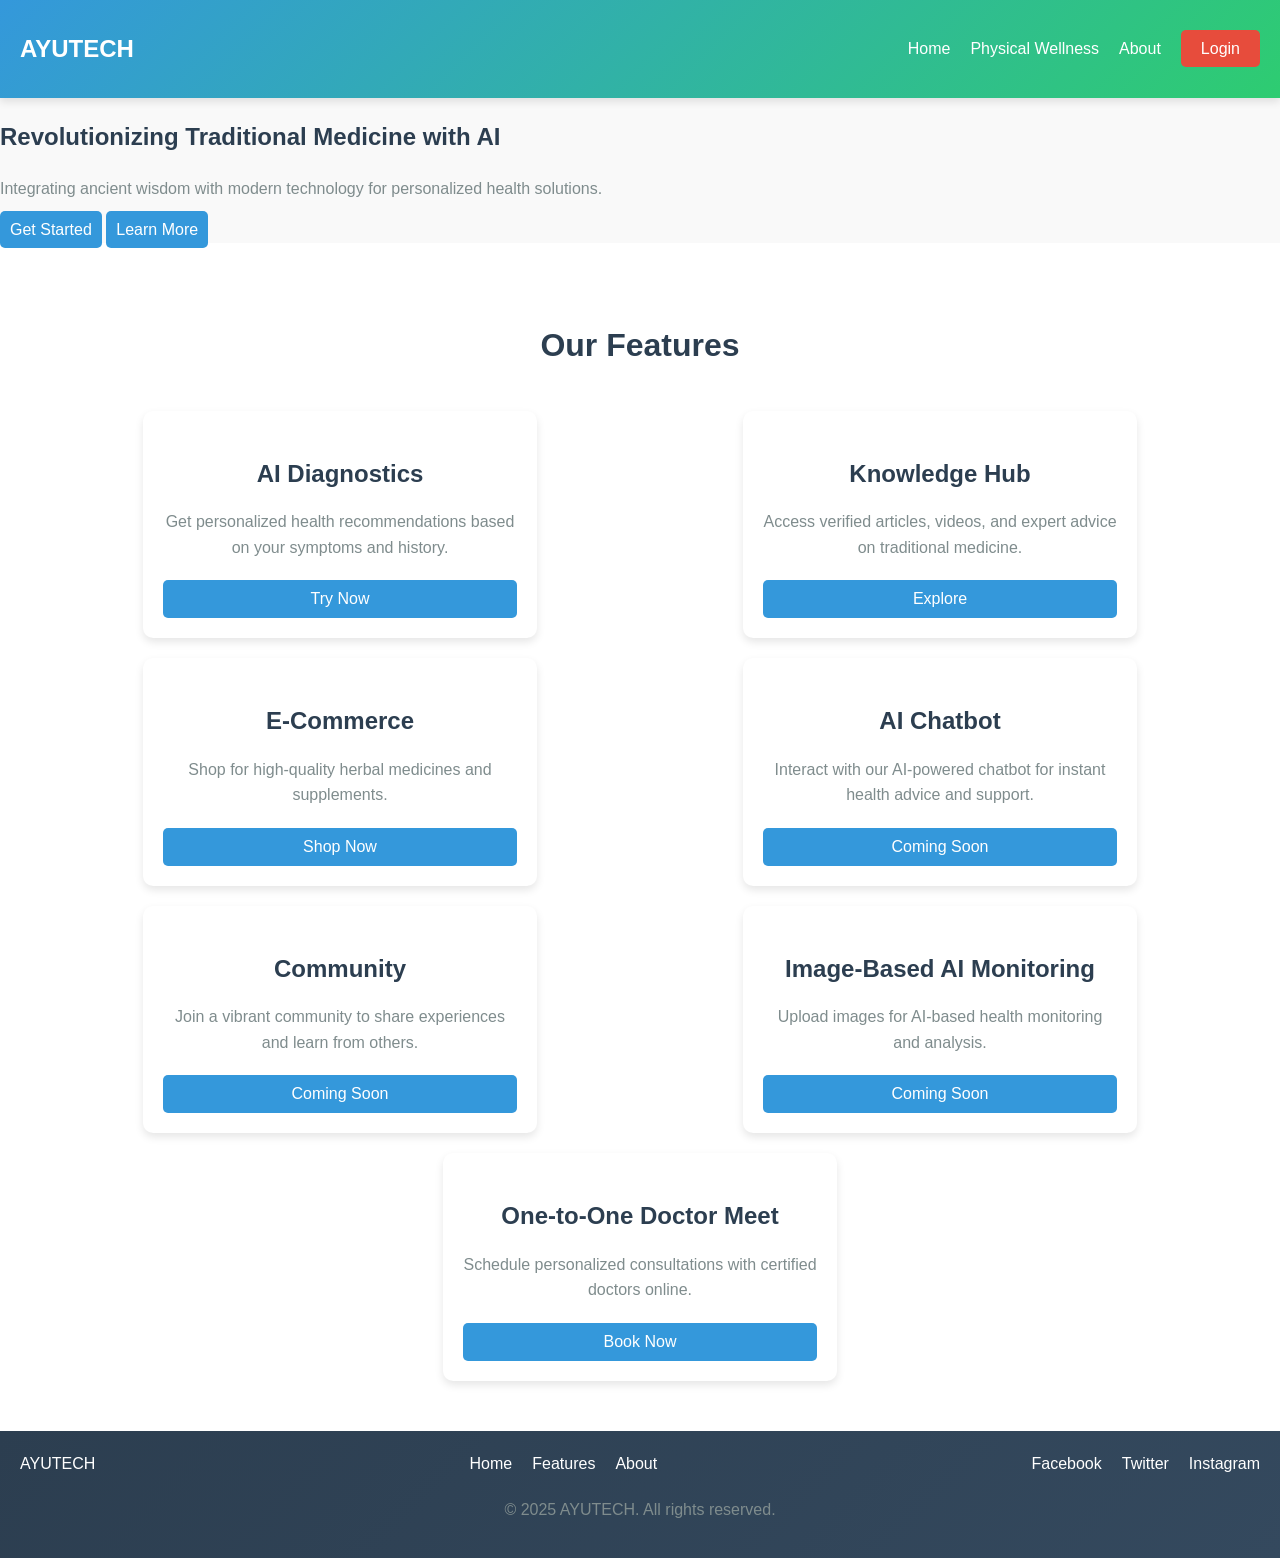
<file: index.html>
<!DOCTYPE html>
<html lang="en">
<head>
  <meta charset="UTF-8">
  <meta name="viewport" content="width=device-width, initial-scale=1.0">
  <title>AYUTech - Home</title>
  <link rel="stylesheet" href="styles.css">
</head>
<body>
  <!-- Navbar -->
  <nav class="navbar">
    <div class="logo">AYUTECH</div>
    <ul class="nav-links">
      <li><a href="#home">Home</a></li>
      <li><a href="yoga.html">Physical Wellness</a></li>
      <li><a href="#about">About</a></li>
      <li><a href="login.html" class="cta-button">Login</a></li>
    </ul>
  </nav>

  <!-- Hero Section -->
  <section id="home" class="hero">
    <div class="hero-content">
      <h1>Revolutionizing Traditional Medicine with AI</h1>
      <p>Integrating ancient wisdom with modern technology for personalized health solutions.</p>
      <div class="hero-buttons">
        <a href="signup.html" class="cta-button">Get Started</a>
        <a href="#features" class="cta-button secondary">Learn More</a>
      </div>
    </div>
  </section>

  <!-- Features Section -->
  <section id="features" class="features">
    <h2>Our Features</h2>
    <div class="feature-cards">
      <div class="feature-card">
        <h3>AI Diagnostics</h3>
        <p>Get personalized health recommendations based on your symptoms and history.</p>
        <a href="/prerec.html">
          <button class="cta-button">Try Now</button>
        </a>
      </div>
      <div class="feature-card">
        <h3>Knowledge Hub</h3>
        <p>Access verified articles, videos, and expert advice on traditional medicine.</p>
        <a href="/blog.html">
          <button class="cta-button">Explore</button>
        </a>
      </div>
      <div class="feature-card">
        <h3>E-Commerce</h3>
        <p>Shop for high-quality herbal medicines and supplements.</p>
        <a href="/ecom.html">
          <button class="cta-button">Shop Now</button>
        </a>
      </div>
      <div class="feature-card">
        <h3>AI Chatbot</h3>
        <p>Interact with our AI-powered chatbot for instant health advice and support.</p>
        <a href="">
          <button class="cta-button">Coming Soon</button>
        </a>
      </div>
      <div class="feature-card">
        <h3>Community</h3>
        <p>Join a vibrant community to share experiences and learn from others.</p>
        <a href="">
          <button class="cta-button">Coming Soon</button>
        </a>
      </div>
      <div class="feature-card">
        <h3>Image-Based AI Monitoring</h3>
        <p>Upload images for AI-based health monitoring and analysis.</p>
        <a href="">
          <button class="cta-button">Coming Soon</button>
        </a>
      </div>
      <!-- New Feature Card: One-to-One Doctor Meet -->
      <div class="feature-card">
        <h3>One-to-One Doctor Meet</h3>
        <p>Schedule personalized consultations with certified doctors online.</p>
        <a href="/doctor.html">
          <button class="cta-button">Book Now</button>
        </a>
      </div>
    </div>
  </section>

  <!-- Footer -->
  <footer>
    <div class="footer-content">
      <div class="footer-logo">AYUTECH</div>
      <div class="footer-links">
        <a href="#home">Home</a>
        <a href="#features">Features</a>
        <a href="#about">About</a>
      </div>
      <div class="footer-social">
        <a href="#">Facebook</a>
        <a href="#">Twitter</a>
        <a href="#">Instagram</a>
      </div>
    </div>
    <p>&copy; 2025 AYUTECH. All rights reserved.</p>
  </footer>

  <script src="script.js"></script>
</body>
</html>
</file>
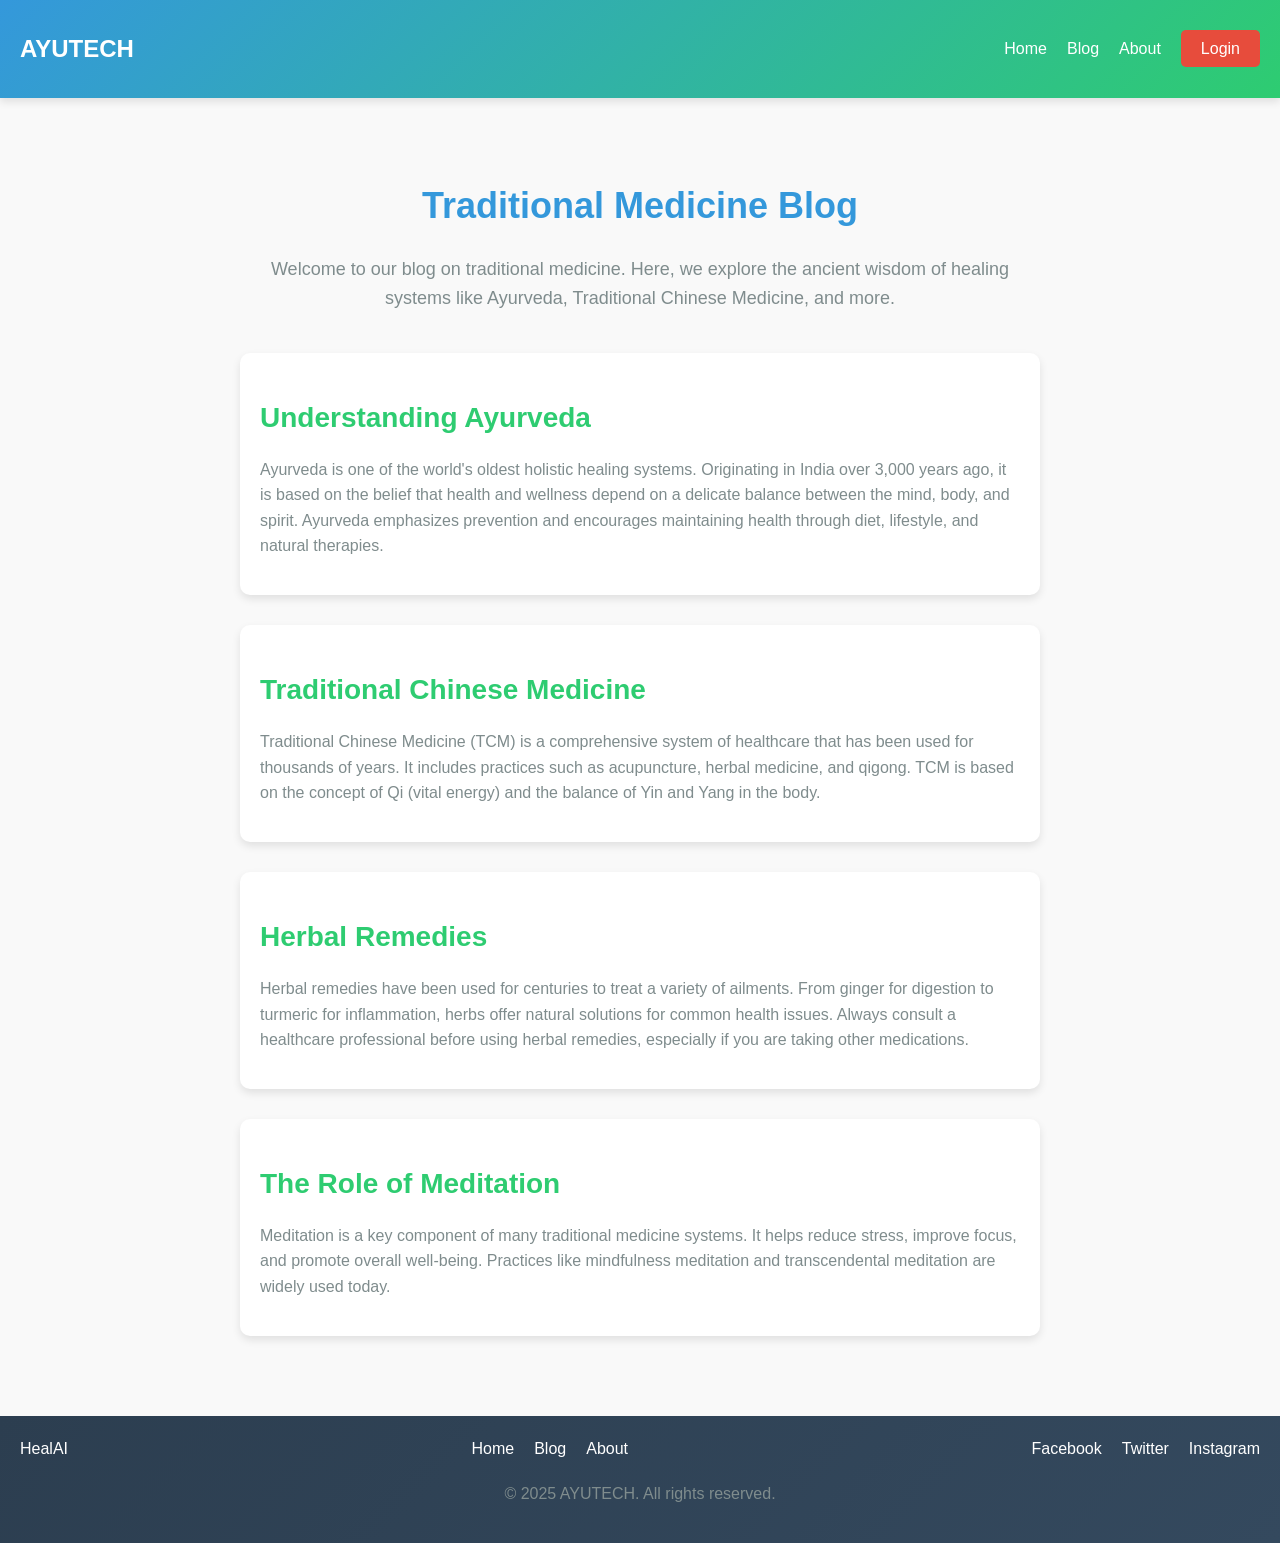
<file: blog.html>
<!DOCTYPE html>
<html lang="en">
<head>
  <meta charset="UTF-8">
  <meta name="viewport" content="width=device-width, initial-scale=1.0">
  <title>Traditional Medicine Blog - HealAI</title>
  <link rel="stylesheet" href="styles.css">
</head>
<body>
  <!-- Navbar -->
  <nav class="navbar">
    <div class="logo">AYUTECH</div>
    <ul class="nav-links">
      <li><a href="index.html">Home</a></li>
      <li><a href="blog.html">Blog</a></li>
      <li><a href="#about">About</a></li>
      <li><a href="login.html" class="cta-button">Login</a></li>
    </ul>
  </nav>

  <!-- Blog Content -->
  <section class="blog-content">
    <h1>Traditional Medicine Blog</h1>
    <p class="intro">Welcome to our blog on traditional medicine. Here, we explore the ancient wisdom of healing systems like Ayurveda, Traditional Chinese Medicine, and more.</p>

    <div class="blog-post">
      <h2>Understanding Ayurveda</h2>
      <p>Ayurveda is one of the world's oldest holistic healing systems. Originating in India over 3,000 years ago, it is based on the belief that health and wellness depend on a delicate balance between the mind, body, and spirit. Ayurveda emphasizes prevention and encourages maintaining health through diet, lifestyle, and natural therapies.</p>
    </div>

    <div class="blog-post">
      <h2>Traditional Chinese Medicine</h2>
      <p>Traditional Chinese Medicine (TCM) is a comprehensive system of healthcare that has been used for thousands of years. It includes practices such as acupuncture, herbal medicine, and qigong. TCM is based on the concept of Qi (vital energy) and the balance of Yin and Yang in the body.</p>
    </div>

    <div class="blog-post">
      <h2>Herbal Remedies</h2>
      <p>Herbal remedies have been used for centuries to treat a variety of ailments. From ginger for digestion to turmeric for inflammation, herbs offer natural solutions for common health issues. Always consult a healthcare professional before using herbal remedies, especially if you are taking other medications.</p>
    </div>

    <div class="blog-post">
      <h2>The Role of Meditation</h2>
      <p>Meditation is a key component of many traditional medicine systems. It helps reduce stress, improve focus, and promote overall well-being. Practices like mindfulness meditation and transcendental meditation are widely used today.</p>
    </div>
  </section>

  <!-- Footer -->
  <footer>
    <div class="footer-content">
      <div class="footer-logo">HealAI</div>
      <div class="footer-links">
        <a href="index.html">Home</a>
        <a href="blog.html">Blog</a>
        <a href="#about">About</a>
      </div>
      <div class="footer-social">
        <a href="#">Facebook</a>
        <a href="#">Twitter</a>
        <a href="#">Instagram</a>
      </div>
    </div>
    <p>&copy; 2025 AYUTECH. All rights reserved.</p>
  </footer>

  <script src="script.js"></script>
</body>
</html>
</file>
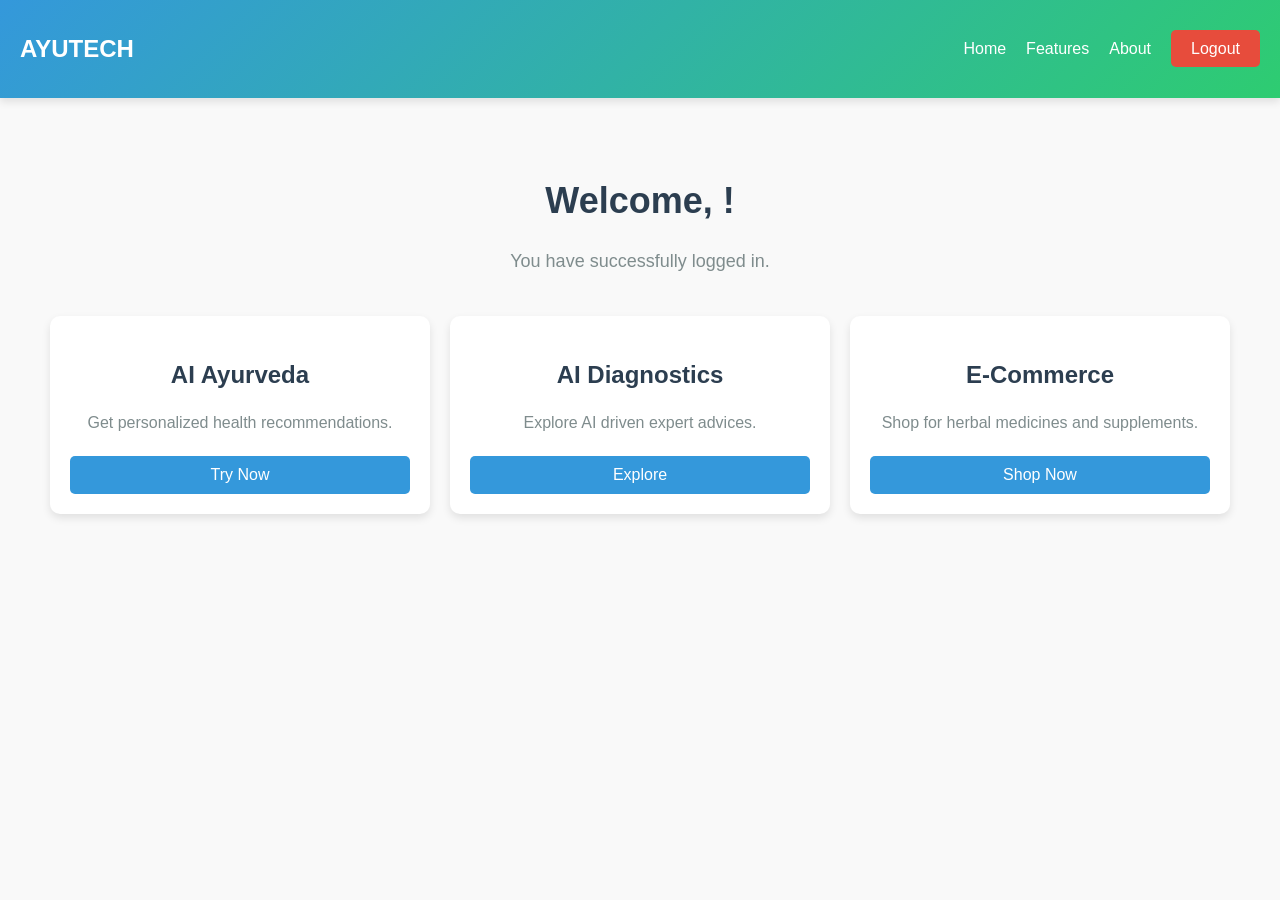
<file: dashboard.html>
<!DOCTYPE html>
<html lang="en">
<head>
  <meta charset="UTF-8">
  <meta name="viewport" content="width=device-width, initial-scale=1.0">
  <title>Dashboard - AYUTECH</title>
  <link rel="stylesheet" href="styles.css">
</head>
<body>
  <!-- Navbar -->
  <nav class="navbar">
    <div class="logo">AYUTECH</div>
    <ul class="nav-links">
      <li><a href="index.html">Home</a></li>
      <li><a href="#features">Features</a></li>
      <li><a href="#about">About</a></li>
      <li><a href="login.html" class="cta-button">Logout</a></li>
    </ul>
  </nav>

  <!-- Dashboard Content -->
  <div class="dashboard-container">
    <h1>Welcome, <span id="username"></span>!</h1>
    <p>You have successfully logged in.</p>

    <!-- Cards Section -->
    <div class="dashboard-cards">
      <div class="dashboard-card">
        <h2>AI Ayurveda</h2>
        <p>Get personalized health recommendations.</p>
        <a href="/prerec.html">
        <button class="cta-button">Try Now</button>
    </a>
      </div>
      <div class="dashboard-card">
        <h2>AI Diagnostics</h2>
        <p>Explore AI driven expert advices.</p>
        <a href="/dig.html">
        <button class="cta-button">Explore</button>
    </a>
      </div>
      <div class="dashboard-card">
        <h2>E-Commerce</h2>
        <p>Shop for herbal medicines and supplements.</p>
        <a href="ecom.html">
        <button class="cta-button">Shop Now</button>
        </a>
      </div>
    </div>
  </div>

  <script src="script.js"></script>
</body>
</html>
</file>
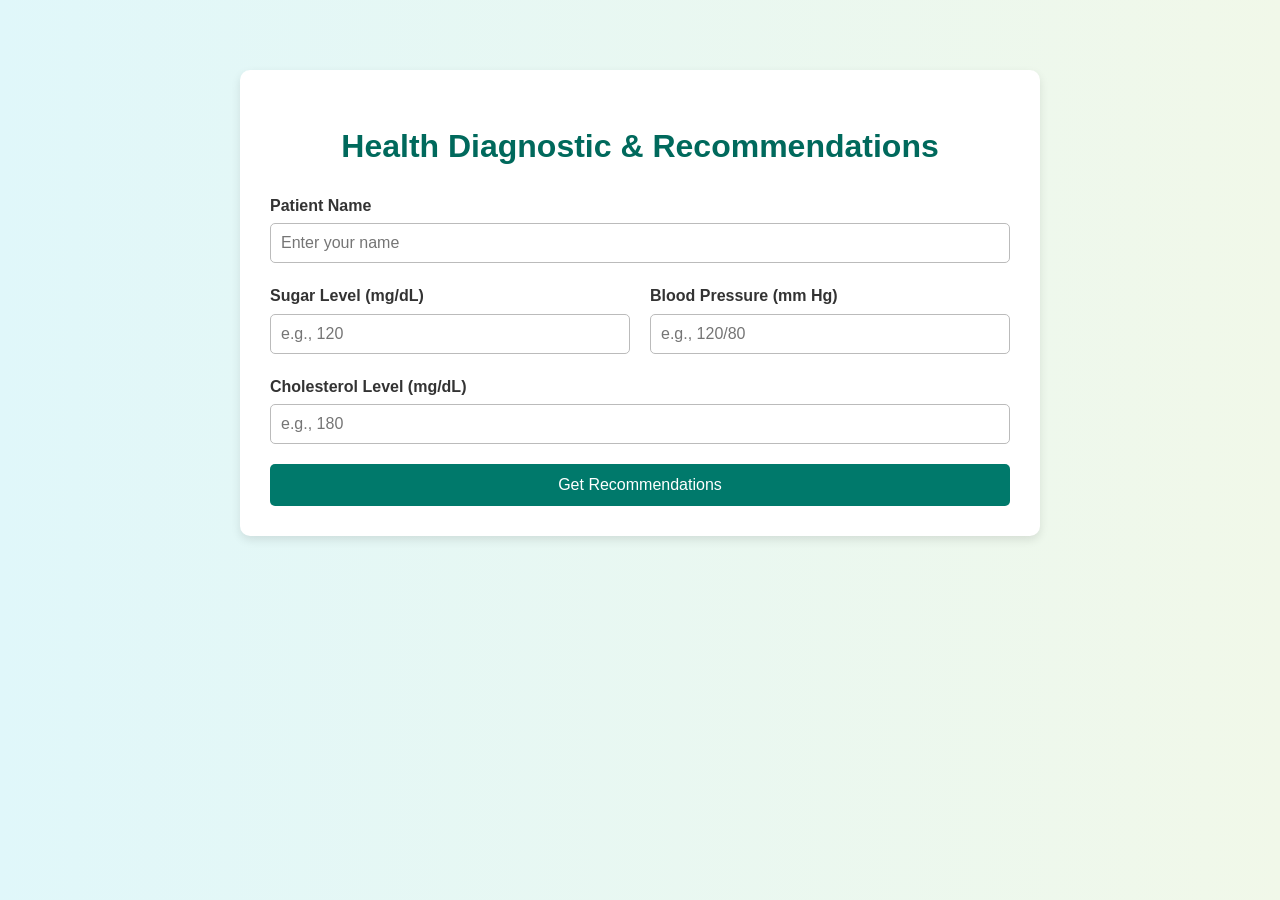
<file: dig.html>
<!DOCTYPE html>
<html lang="en">
<head>
  <meta charset="UTF-8" />
  <meta name="viewport" content="width=device-width, initial-scale=1.0" />  
  <title>Health Diagnostic & Recommendations</title>
  <link rel="stylesheet" href="style6.css">
</head>
<body>
  <div class="container">
    <h1>Health Diagnostic & Recommendations</h1>
    <form id="diagnosticForm">
      <div class="form-group full-width">
        <label for="name">Patient Name</label>
        <input type="text" id="name" placeholder="Enter your name" required />
      </div>
      
      <div class="form-group">
        <label for="sugar">Sugar Level (mg/dL)</label>
        <input type="number" id="sugar" placeholder="e.g., 120" required />
      </div>
      
      <div class="form-group">
        <label for="bloodPressure">Blood Pressure (mm Hg)</label>
        <input type="text" id="bloodPressure" placeholder="e.g., 120/80" required />
      </div>
      
      <div class="form-group">
        <label for="cholesterol">Cholesterol Level (mg/dL)</label>
        <input type="number" id="cholesterol" placeholder="e.g., 180" required />
      </div>
      
      <!-- Additional diagnostic fields can be added here -->

      <div class="form-group full-width form-center">
        <button type="submit">Get Recommendations</button>
      </div>
    </form>
    
    <div id="recommendationOutput">
      <!-- Recommendations will be shown here -->
    </div>
  </div>
  
  <script src="/dig.js"></script>
</body>
</html>
</file>
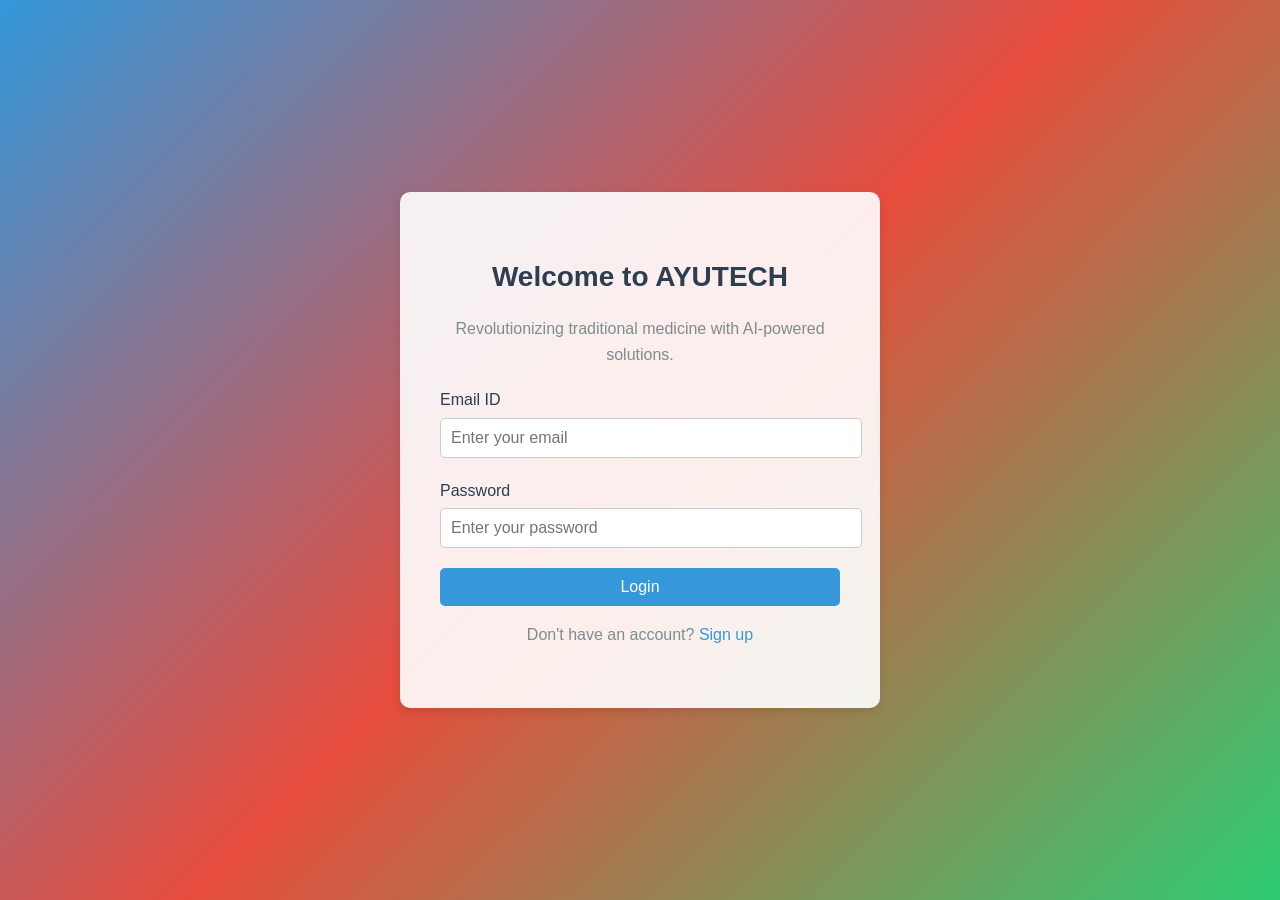
<file: login.html>
<!DOCTYPE html>
<html lang="en">
<head>
  <meta charset="UTF-8">
  <meta name="viewport" content="width=device-width, initial-scale=1.0">
  <title>Login - AYUTECH</title>
  <link rel="stylesheet" href="styles.css">
</head>
<body class="login-page">
  <!-- Background Animation -->
  <div class="background-animation"></div>

  <!-- Centered Login Form -->
  <div class="login-container">
    <h2>Welcome to AYUTECH</h2>
    <p>Revolutionizing traditional medicine with AI-powered solutions.</p>
    <form id="loginForm">
      <div class="input-group">
        <label for="email">Email ID</label>
        <input type="email" id="email" name="email" required placeholder="Enter your email">
      </div>
      <div class="input-group">
        <label for="password">Password</label>
        <input type="password" id="password" name="password" required placeholder="Enter your password">
      </div>
      <button type="submit" class="cta-button">Login</button>
    </form>
    <p>Don't have an account? <a href="signup.html">Sign up</a></p>
  </div>

  <script src="script.js"></script>
</body>
</html>
</file>
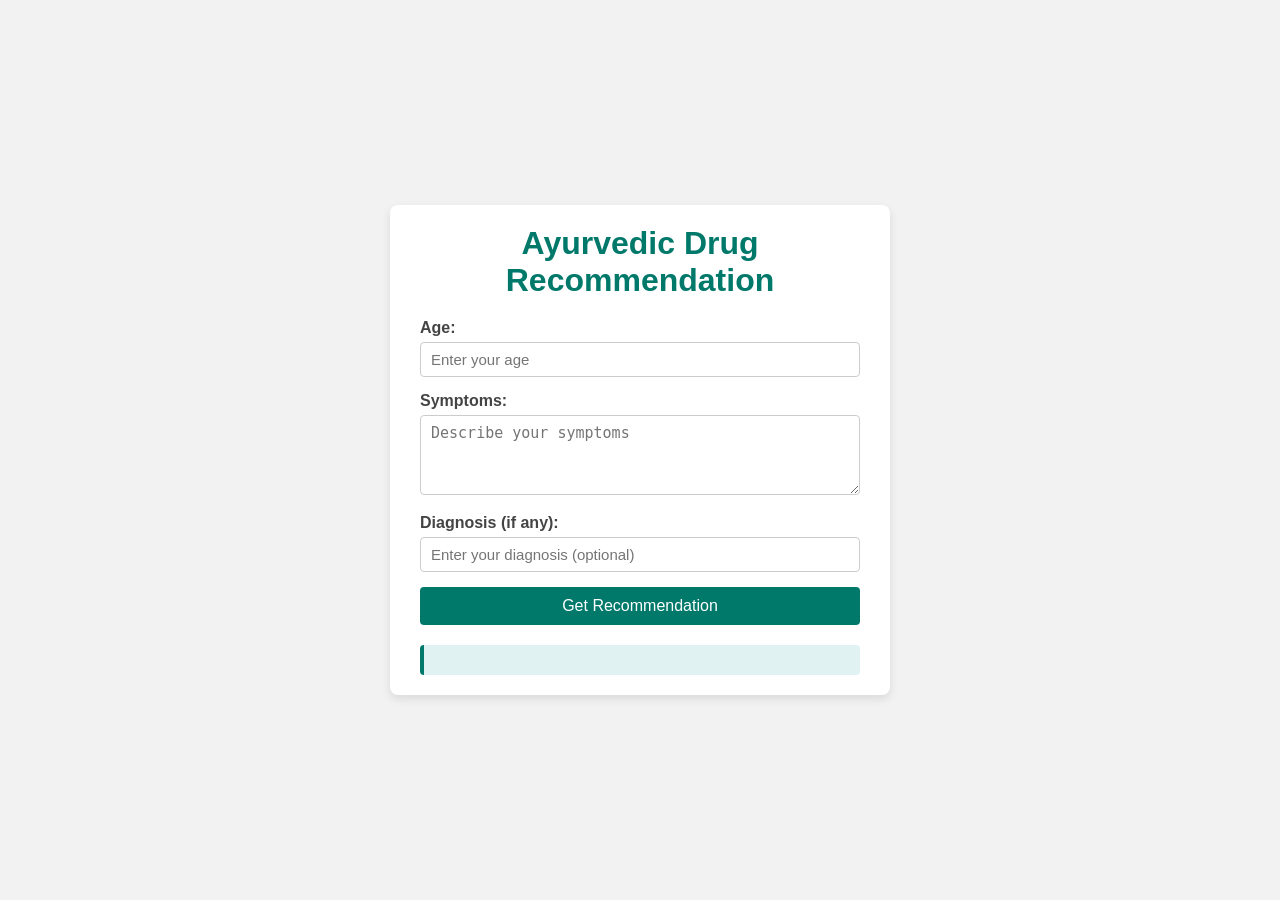
<file: prerec.html>
<!DOCTYPE html>
<html lang="en">
<head>
  <meta charset="UTF-8" />
  <meta name="viewport" content="width=device-width, initial-scale=1.0" />
  <title>Ayurvedic Drug Recommendation</title>
  <link rel="stylesheet" href="style5.css" />
</head>
<body>
  <div class="container">
    <h1>Ayurvedic Drug Recommendation</h1>
    <form id="ayurvedaForm">
      <div class="form-group">
        <label for="age">Age:</label>
        <input type="number" id="age" name="age" placeholder="Enter your age" required>
      </div>
      <div class="form-group">
        <label for="symptoms">Symptoms:</label>
        <textarea id="symptoms" name="symptoms" placeholder="Describe your symptoms" required></textarea>
      </div>
      <div class="form-group">
        <label for="diagnosis">Diagnosis (if any):</label>
        <input type="text" id="diagnosis" name="diagnosis" placeholder="Enter your diagnosis (optional)">
      </div>
      <button type="submit">Get Recommendation</button>
    </form>
    <div id="recommendationOutput" class="output"></div>
  </div>
  <script src="/prerec.js"></script>
</body>
</html>
</file>
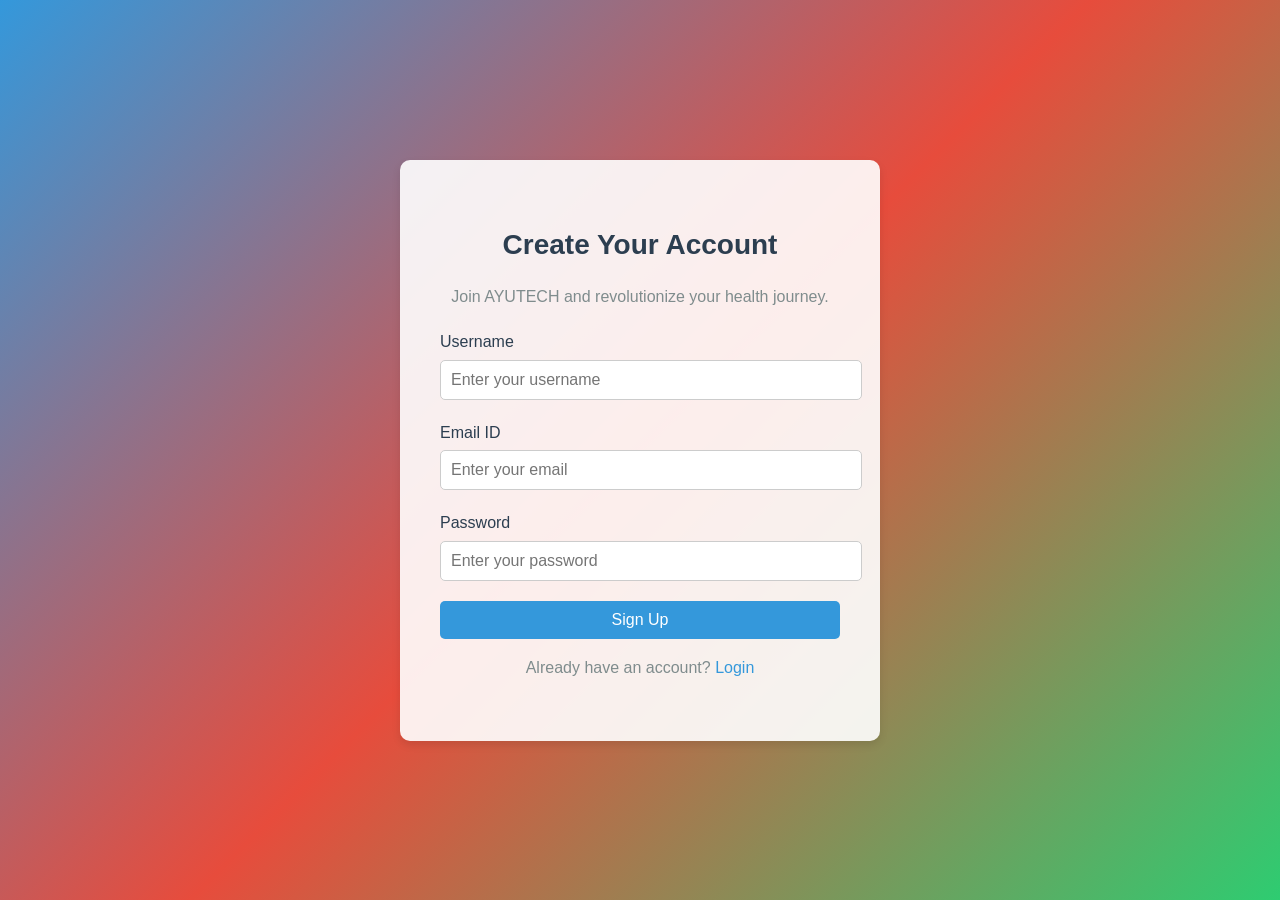
<file: signup.html>
<!DOCTYPE html>
<html lang="en">
<head>
  <meta charset="UTF-8">
  <meta name="viewport" content="width=device-width, initial-scale=1.0">
  <title>Sign Up - HealAI</title>
  <link rel="stylesheet" href="styles.css">
</head>
<body class="signup-page">
  <!-- Background Animation -->
  <div class="background-animation"></div>

  <!-- Centered Signup Form -->
  <div class="signup-container">
    <h2>Create Your Account</h2>
    <p>Join AYUTECH and revolutionize your health journey.</p>
    <form id="signupForm">
      <div class="input-group">
        <label for="username">Username</label>
        <input type="text" id="username" name="username" required placeholder="Enter your username">
      </div>
      <div class="input-group">
        <label for="email">Email ID</label>
        <input type="email" id="email" name="email" required placeholder="Enter your email">
      </div>
      <div class="input-group">
        <label for="password">Password</label>
        <input type="password" id="password" name="password" required placeholder="Enter your password">
      </div>
      <button type="submit" class="cta-button">Sign Up</button>
    </form>
    <p>Already have an account? <a href="login.html">Login</a></p>
  </div>

  <script src="script.js"></script>
</body>
</html>
</file>
<file: styles.css>
/* Features Section */
.features {
  padding: 50px;
  text-align: center;
  background: #fff;
}

.features h2 {
  font-size: 32px;
  margin-bottom: 40px;
}

.feature-cards {
  display: flex;
  justify-content: space-around;
  flex-wrap: wrap; /* Allow wrapping for responsiveness */
  gap: 20px;
}

.feature-card {
  background: #fff;
  padding: 20px;
  border-radius: 10px;
  box-shadow: 0 4px 8px rgba(0, 0, 0, 0.1);
  width: 30%;
  transition: transform 0.3s ease, box-shadow 0.3s ease;
}

.feature-card:hover {
  transform: translateY(-10px);
  box-shadow: 0 8px 16px rgba(0, 0, 0, 0.2);
}

.feature-card h3 {
  font-size: 24px;
  margin-bottom: 10px;
}

.feature-card p {
  font-size: 16px;
  margin-bottom: 20px;
}

.feature-card .cta-button {
  background: #3498db;
  color: #fff;
  padding: 10px 20px;
  border: none;
  border-radius: 5px;
  font-size: 16px;
  cursor: pointer;
  transition: background 0.3s ease;
}

.feature-card .cta-button:hover {
  background: #2980b9;
}

/* Responsive Design */
@media (max-width: 768px) {
  .feature-card {
    width: 45%; /* 2 cards per row on smaller screens */
  }
}

@media (max-width: 480px) {
  .feature-card {
    width: 100%; /* 1 card per row on mobile */
  }
}

/* Login and Signup Page Styles */
.login-page, .signup-page {
  display: flex;
  justify-content: center;
  align-items: center;
  height: 100vh;
  background: linear-gradient(135deg, #f5f7fa, #c3cfe2);
}

.background-animation {
  position: absolute;
  top: 0;
  left: 0;
  width: 100%;
  height: 100%;
  background: linear-gradient(135deg, #3498db, #e74c3c, #2ecc71);
  z-index: -1;
  animation: gradientShift 10s infinite alternate;
}

.login-container, .signup-container {
  background: rgba(255, 255, 255, 0.9);
  padding: 40px;
  border-radius: 10px;
  box-shadow: 0 4px 8px rgba(0, 0, 0, 0.1);
  text-align: center;
  max-width: 400px;
  width: 100%;
  animation: fadeIn 1s ease-in-out;
}

.login-container h2, .signup-container h2 {
  font-size: 28px;
  color: #2c3e50;
  margin-bottom: 10px;
  animation: colorChange 5s infinite alternate;
}

.login-container p, .signup-container p {
  font-size: 16px;
  color: #7f8c8d;
  margin-bottom: 20px;
}

.input-group {
  margin-bottom: 20px;
  text-align: left;
}

.input-group label {
  display: block;
  margin-bottom: 5px;
  color: #2c3e50;
}

.input-group input {
  width: 100%;
  padding: 10px;
  border: 1px solid #ccc;
  border-radius: 5px;
  font-size: 16px;
  transition: border-color 0.3s ease, box-shadow 0.3s ease;
}

.input-group input:focus {
  border-color: #3498db;
  box-shadow: 0 0 8px rgba(52, 152, 219, 0.5);
}

.cta-button {
  width: 100%;
  padding: 10px;
  background: #3498db;
  color: #fff;
  border: none;
  border-radius: 5px;
  font-size: 16px;
  cursor: pointer;
  transition: background 0.3s ease, transform 0.3s ease;
}

.cta-button:hover {
  background: #2980b9;
  transform: scale(1.05);
}

.login-container a, .signup-container a {
  color: #3498db;
  text-decoration: none;
  transition: color 0.3s ease;
}

.login-container a:hover, .signup-container a:hover {
  color: #e74c3c;
}

/* Dashboard Styles */
.dashboard-container {
  padding: 50px;
  text-align: center;
}

.dashboard-container h1 {
  font-size: 36px;
  color: #2c3e50;
  margin-bottom: 10px;
}

.dashboard-container p {
  font-size: 18px;
  color: #7f8c8d;
  margin-bottom: 40px;
}

.dashboard-cards {
  display: flex;
  justify-content: space-around;
  gap: 20px;
}

.dashboard-card {
  background: #fff;
  padding: 20px;
  border-radius: 10px;
  box-shadow: 0 4px 8px rgba(0, 0, 0, 0.1);
  width: 30%;
  transition: transform 0.3s ease, box-shadow 0.3s ease;
}

.dashboard-card:hover {
  transform: translateY(-10px);
  box-shadow: 0 8px 16px rgba(0, 0, 0, 0.2);
}

.dashboard-card h2 {
  font-size: 24px;
  color: #2c3e50;
  margin-bottom: 10px;
}

.dashboard-card p {
  font-size: 16px;
  color: #7f8c8d;
  margin-bottom: 20px;
}

.dashboard-card .cta-button {
  background: #3498db;
  color: #fff;
  padding: 10px 20px;
  border: none;
  border-radius: 5px;
  font-size: 16px;
  cursor: pointer;
  transition: background 0.3s ease;
}

.dashboard-card .cta-button:hover {
  background: #2980b9;
}

/* Animations */
@keyframes fadeIn {
  from {
    opacity: 0;
    transform: translateY(-20px);
  }
  to {
    opacity: 1;
    transform: translateY(0);
  }
}

@keyframes gradientShift {
  0% {
    background-position: 0% 50%;
  }
  50% {
    background-position: 100% 50%;
  }
  100% {
    background-position: 0% 50%;
  }
}

@keyframes colorChange {
  0% {
    color: #3498db;
  }
  50% {
    color: #e74c3c;
  }
  100% {
    color: #2ecc71;
  }
}
/* General Styles */
body {
  font-family: 'Arial', sans-serif;
  margin: 0;
  padding: 0;
  color: #333;
  background: #f9f9f9;
  line-height: 1.6;
}

h1, h2, h3 {
  color: #2c3e50;
}

p {
  color: #7f8c8d;
}

a {
  text-decoration: none;
  color: inherit;
}

/* Navbar */
.navbar {
  display: flex;
  justify-content: space-between;
  align-items: center;
  padding: 20px;
  background: linear-gradient(135deg, #3498db, #2ecc71);
  color: #fff;
  position: sticky;
  top: 0;
  z-index: 1000;
  box-shadow: 0 4px 8px rgba(0, 0, 0, 0.1);
}

.navbar .logo {
  font-size: 24px;
  font-weight: bold;
}

.navbar .nav-links {
  list-style: none;
  display: flex;
  gap: 20px;
}

.navbar .nav-links a {
  color: #fff;
  transition: color 0.3s ease;
}

.navbar .nav-links a:hover {
  color: #f1c40f;
}

.navbar .nav-links a.cta-button {
  background: #e74c3c;
  padding: 10px 20px;
  border-radius: 5px;
  transition: background 0.3s ease;
}

.navbar .nav-links a.cta-button:hover {
  background: #c0392b;
}

/* Blog Content */
.blog-content {
  padding: 50px;
  max-width: 800px;
  margin: 0 auto;
}

.blog-content h1 {
  font-size: 36px;
  color: #3498db;
  margin-bottom: 20px;
  text-align: center;
}

.blog-content .intro {
  font-size: 18px;
  color: #7f8c8d;
  text-align: center;
  margin-bottom: 40px;
}

.blog-post {
  background: #fff;
  padding: 20px;
  border-radius: 10px;
  box-shadow: 0 4px 8px rgba(0, 0, 0, 0.1);
  margin-bottom: 30px;
  transition: transform 0.3s ease, box-shadow 0.3s ease;
}

.blog-post:hover {
  transform: translateY(-5px);
  box-shadow: 0 8px 16px rgba(0, 0, 0, 0.2);
}

.blog-post h2 {
  font-size: 28px;
  color: #2ecc71;
  margin-bottom: 10px;
}

.blog-post p {
  font-size: 16px;
  color: #7f8c8d;
}

/* Footer */
footer {
  text-align: center;
  padding: 20px;
  background: linear-gradient(135deg, #2c3e50, #34495e);
  color: #fff;
}

.footer-content {
  display: flex;
  justify-content: space-between;
  align-items: center;
  margin-bottom: 20px;
}

.footer-links, .footer-social {
  display: flex;
  gap: 20px;
}

.footer-links a, .footer-social a {
  color: #fff;
  transition: color 0.3s ease;
}

.footer-links a:hover, .footer-social a:hover {
  color: #f1c40f;
}
</file>
<file: style6.css>
/* Reset and base styles */
* {
    box-sizing: border-box;
  }
  
  body {
    margin: 0;
    font-family: Arial, sans-serif;
    background: linear-gradient(to right, #e0f7fa, #f1f8e9);
    color: #333;
    line-height: 1.6;
    padding: 20px;
  }
  
  .container {
    max-width: 800px;
    margin: 50px auto;
    background: #ffffff;
    border-radius: 10px;
    box-shadow: 0 4px 10px rgba(0, 0, 0, 0.1);
    padding: 30px;
  }
  
  h1 {
    text-align: center;
    color: #00695c;
    margin-bottom: 20px;
  }
  
  /* Form styles */
  form {
    display: flex;
    flex-wrap: wrap;
    gap: 20px;
  }
  
  .form-group {
    flex: 1 1 45%;
    display: flex;
    flex-direction: column;
  }
  
  .form-group.full-width {
    flex: 1 1 100%;
  }
  
  label {
    margin-bottom: 5px;
    font-weight: bold;
  }
  
  input {
    padding: 10px;
    border: 1px solid #bbb;
    border-radius: 5px;
    font-size: 1em;
  }
  
  button {
    background: #00796b;
    color: #fff;
    padding: 12px 20px;
    border: none;
    border-radius: 5px;
    font-size: 16px;
    cursor: pointer;
    transition: background 0.3s ease;
  }
  
  button:hover {
    background: #004d40;
  }
  
  .form-center {
    text-align: center;
  }
  
  /* Recommendation styles */
  #recommendationOutput {
    margin-top: 30px;
    padding: 20px;
    border: 1px solid #ccc;
    border-radius: 5px;
    background: #e0f2f1;
    display: none;
  }
  
  /* Responsive tweaks */
  @media (max-width: 768px) {
    .form-group {
      flex: 1 1 100%;
    }
  }
</file>
<file: style5.css>
/* Reset some basic styling */
* {
    box-sizing: border-box;
    margin: 0;
    padding: 0;
  }
  
  /* Body styling for a centered container */
  body {
    background: #f2f2f2;
    font-family: Arial, sans-serif;
    display: flex;
    justify-content: center;
    align-items: center;
    min-height: 100vh;
  }
  
  /* Main container */
  .container {
    background: #fff;
    padding: 20px 30px;
    border-radius: 8px;
    box-shadow: 0 4px 10px rgba(0,0,0,0.1);
    max-width: 500px;
    width: 100%;
  }
  
  /* Heading */
  h1 {
    margin-bottom: 20px;
    text-align: center;
    color: #00796b;
  }
 /* Form group styling */
 .form-group {
    margin-bottom: 15px;
  }
  
  label {
    display: block;
    margin-bottom: 5px;
    font-weight: bold;
    color: #444;
  }
  
  /* Input styling */
  input[type="number"],
  input[type="text"],
  textarea {
    width: 100%;
    padding: 8px 10px;
    border: 1px solid #ccc;
    border-radius: 4px;
    font-size: 15px;
  }
 /* Textarea specific tweaks */
 textarea {
    resize: vertical;
    min-height: 80px;
  }
  
  /* Button styling */
  button {
    background: #00796b;
    color: #fff;
    border: none;
    padding: 10px 15px;
    border-radius: 4px;
    font-size: 16px;
    cursor: pointer;
    width: 100%;
  }
  
  button:hover {
    background: #005b50;
  }
  
  /* Recommendation output box */
  .output {
    margin-top: 20px;
    padding: 15px;
    background: #e0f2f1;
    border-left: 4px solid #00796b;
    border-radius: 4px;
    color: #333;
    font-size: 16px;
    line-height: 1.4;
}
</file>
